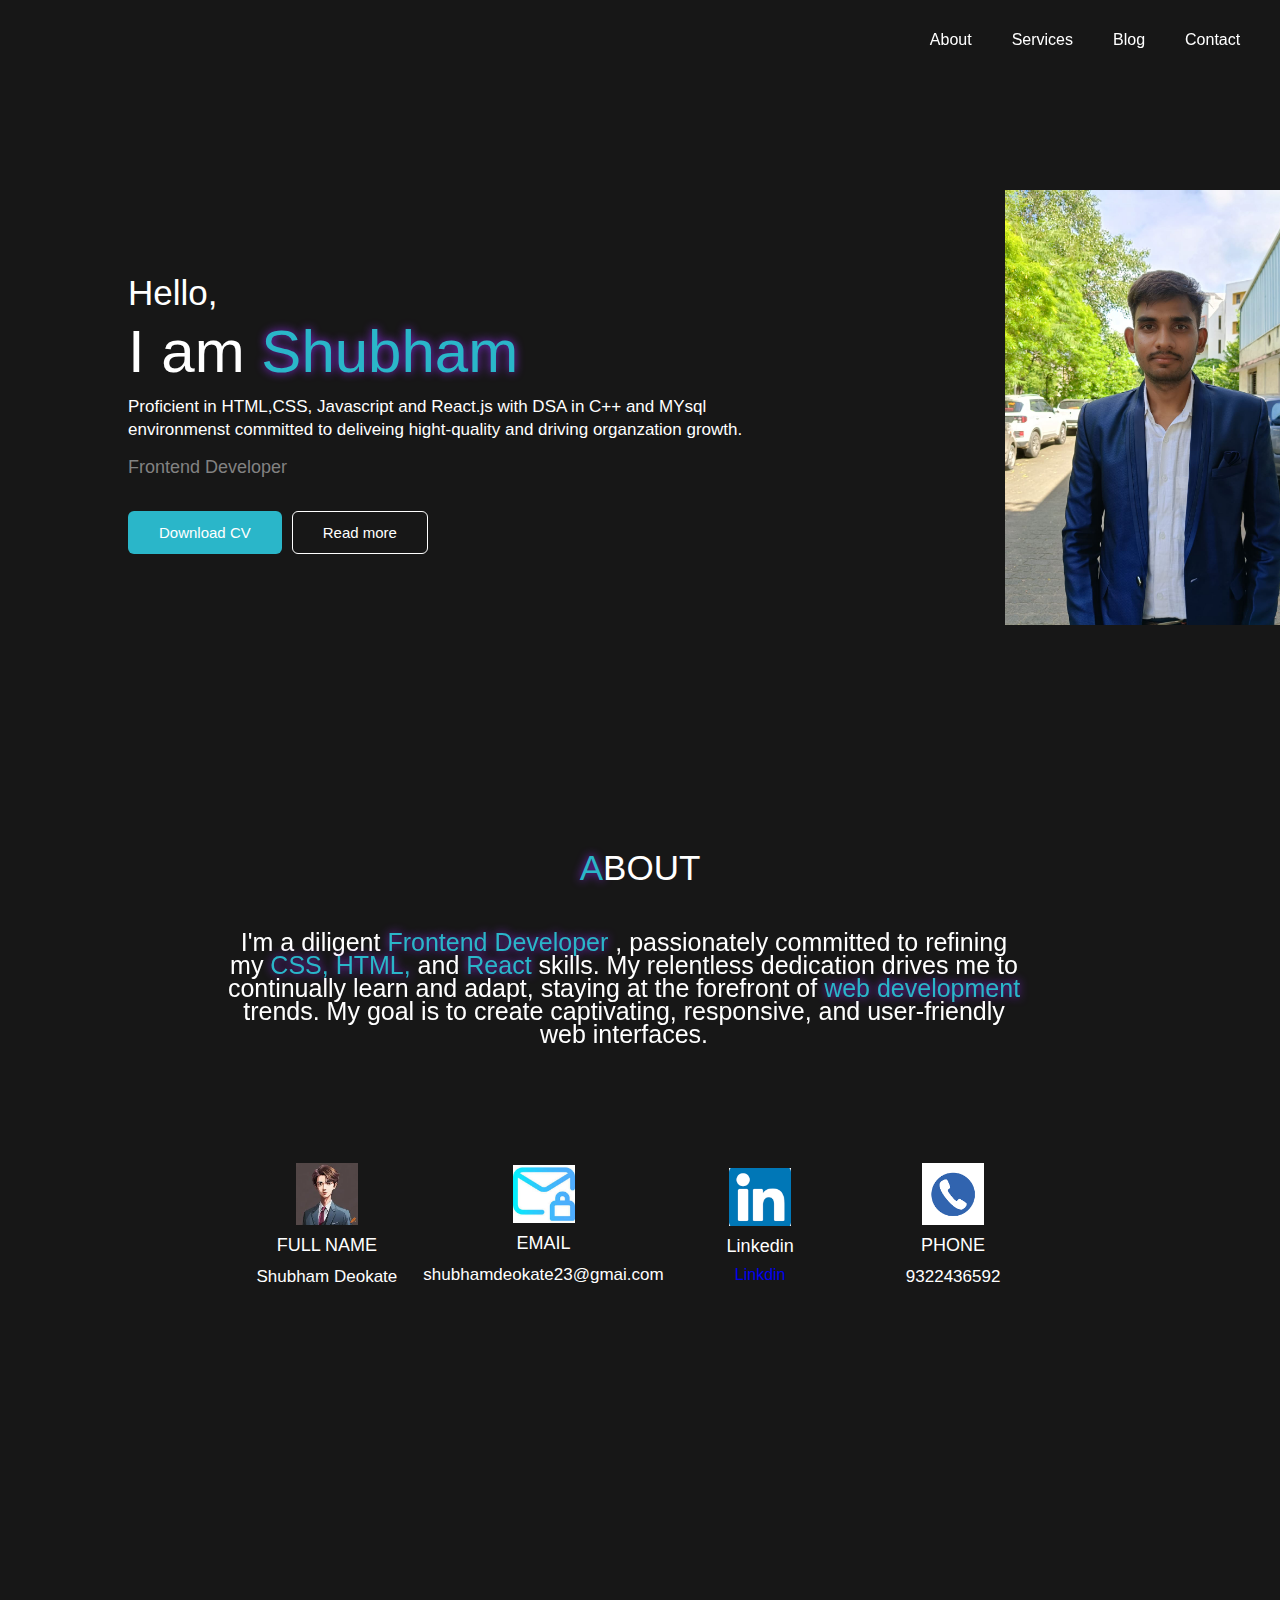
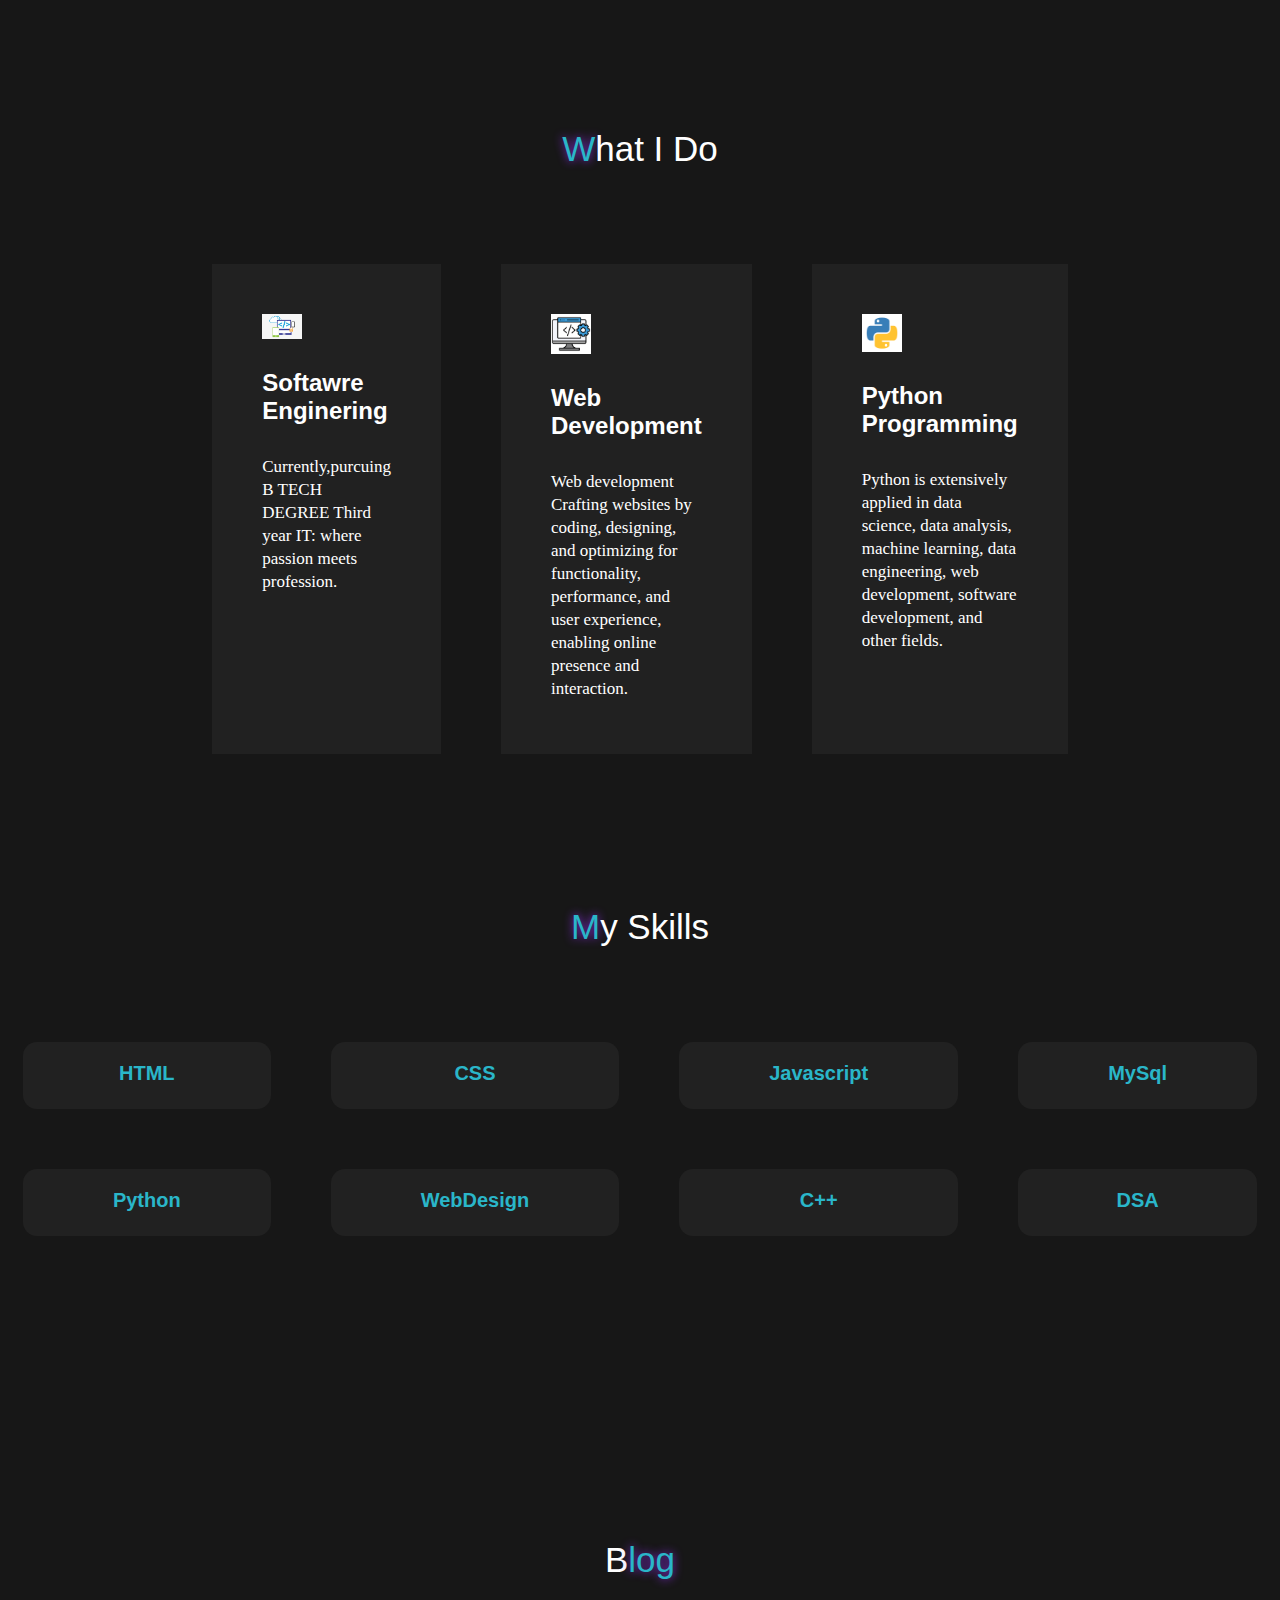
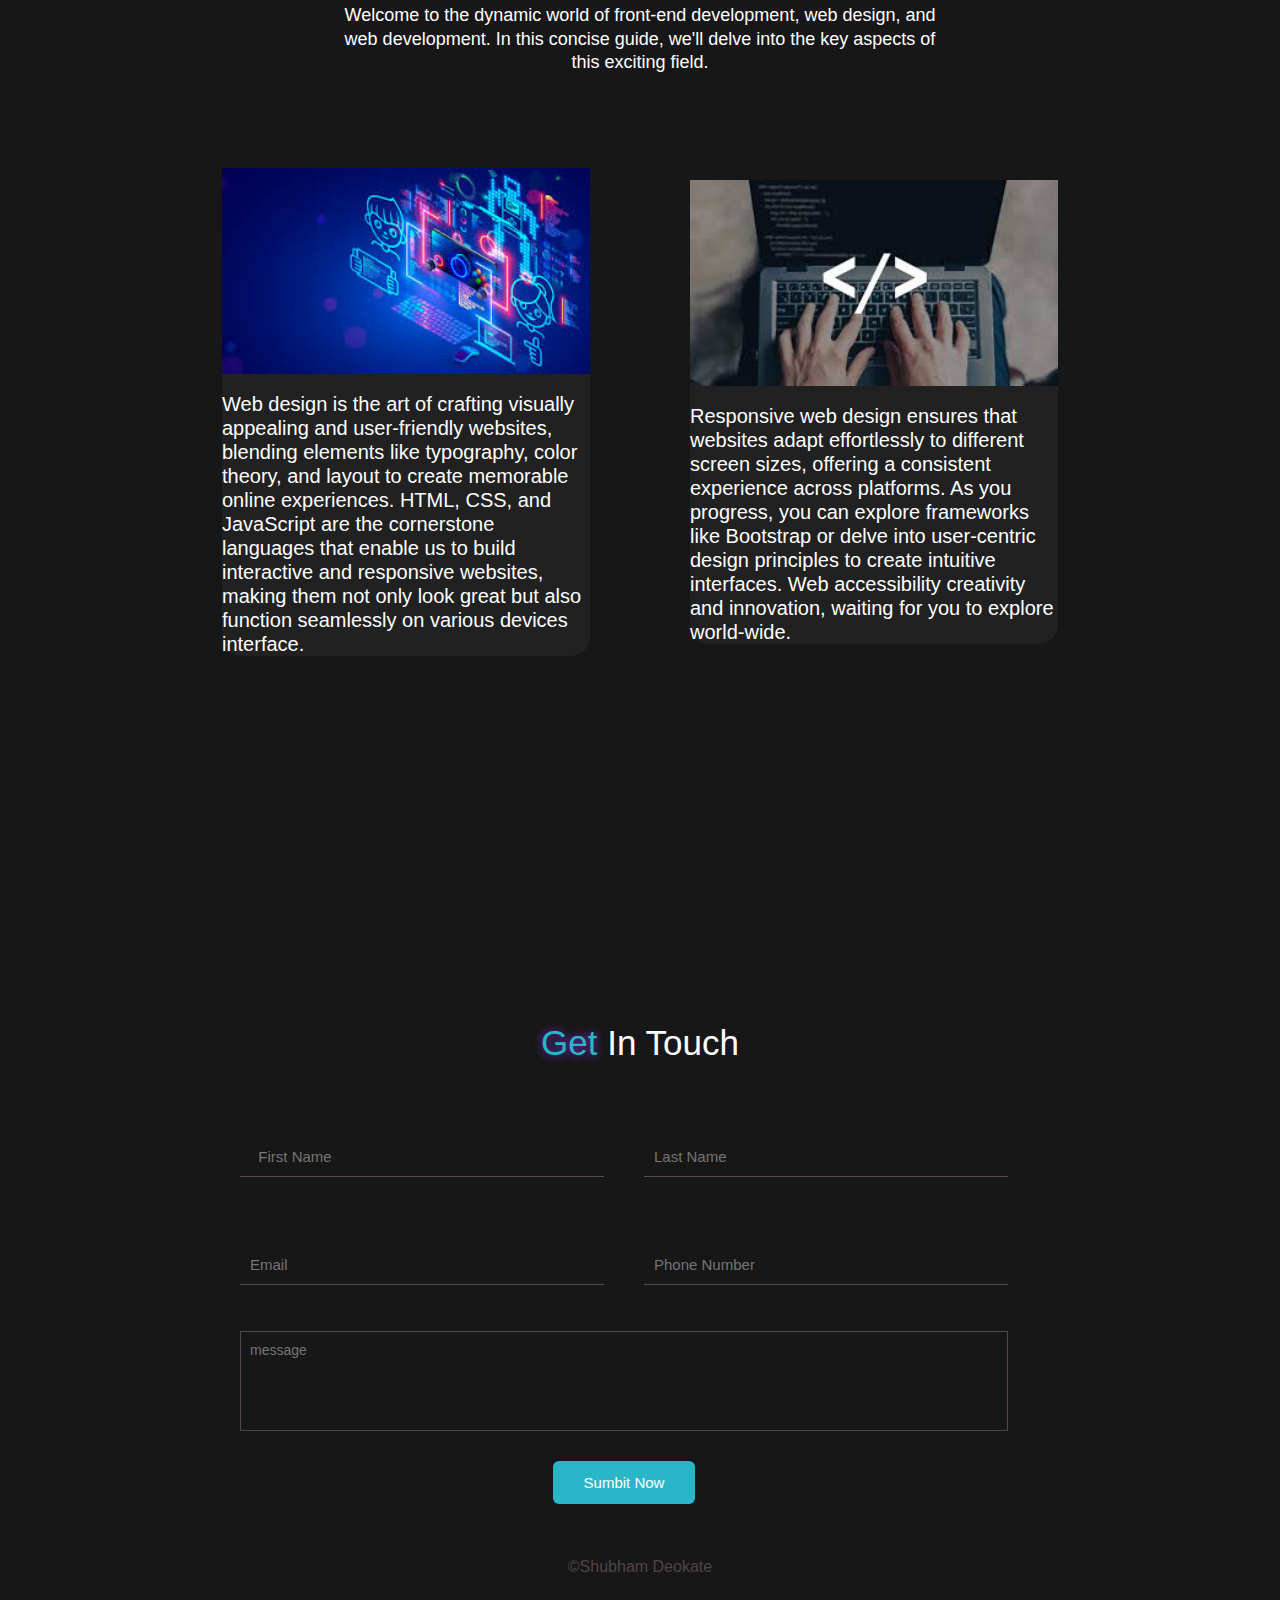
<file: index.html>
<!DOCTYPE html>
<html lang="en">

<head>
    <meta charset="UTF-8">
    <meta name="viewport" content="width=device-width, initial-scale=1.0">
    <link rel="stylesheet" href="portpolio.css">
    <link rel="stylesheet" href="https://cdnjs.cloudflare.com/ajax/libs/font-awesome/6.4.2/css/all.min.css"/>
    <title>Portfolio</title>
    
    
</head>

<body>
    <nav>
        <div class="container nav-container">
             
            <!-- <a href="" class="logo">
                  <h2 style="text-align: centre;">Shubham<span>Deokate</span></h2> 
            </a> -->
            <ul>
                <li><a href="#About">About </a></li>
                <li><a href="#Services">Services</a></li>
                <li><a href="#Blog">Blog</a></li>
                <li><a href="#Contact">Contact </a></li>

            </ul>
        </div>
    </nav>
    <header>
        <div class="header-container container">
            <div class="header-left">
                <h1>
                    Hello,

                    <p class="name"> I am <span>Shubham</span></p>
                </h1>
                <p>Proficient in HTML,CSS, Javascript and React.js with
                    DSA in C++ and MYsql<br> environmenst
                    committed to deliveing hight-quality and driving organzation growth.
                </p>

                <h5>Frontend Developer</h5>
                <br>
                <div class="header-action-aria">
                    <a href="cv.pdf" download class="btn btn-primary">Download CV</a>
                    <a href="" class="btn">Read more</a>
                </div>
            </div>
            <div class="header-right">
                <img src="photoID.JPG" alt="">
            </div>
    </header>

    <section id="About">
        <h1><span>A</span>BOUT</h1>
        <div class="container about-container">
            <p>I'm a diligent <span>Frontend Developer </span>, passionately committed to refining my <span> CSS, HTML,
                </span> and <span> React </span> skills. My
                relentless dedication drives me to continually learn and adapt, staying at the forefront of <span>web
                    development</span> trends. My goal is to create captivating, responsive, and user-friendly web
                interfaces.</p>
        </div>
        <div class="about-content">
            <article class="about-article">
                <img src="manP.jpeg" alt="">
                <h5>FULL NAME</h5>
                <p>Shubham Deokate</p>

            </article>
            <article class="about-article">
                <img src="pEMAIL.JPG" alt="">
                <h5>EMAIL</h5>
                <p>shubhamdeokate23@gmai.com</p>

            </article>
            <article class="about-article">
                <img src="pLink.jpg" alt="">
                <h5>Linkedin</h5>
                <a href="https://www.linkedin.com/in/shubham-deokate-3326b6286" alt="linkdin">Linkdin</a>
               

            </article>
            <article class="about-article">
                <img src="pTEP.JPG" alt="">
                <h5>PHONE </h5>
                <p>9322436592</p>

            </article>
        </div>
    </section>


    <section id="Services">
        <h1><span>W</span>hat I Do</h1>

        <div class="container services-container">
            <article class="services-article">
                <img src="psoft.jpg" alt="">
                <h2>Softawre Enginering</h2>
                <p>Currently,purcuing B TECH DEGREE Third year IT: where passion meets profession.</p>
            </article>
            <article class="services-article">
                <img src="pweb.jpg" alt="">
                <h2>Web
                    Development</h2>
                <p>Web development

                    Crafting websites by coding, designing, and optimizing for functionality, performance, and user
                    experience, enabling online presence and interaction.</p>
            </article>
            <article class="services-article">
                <img src="python.jpg" alt="">
                <h2>Python Programming</h2>
                <p>

                 Python is extensively applied in data science, data analysis, machine learning, data engineering, web development, software development, and other fields.</p>
            </article>
        </div>
    </section>

    <section id="skills">
        <h1> <span>M</span>y Skills</h1>
        <div class="container skills-container">
            <article class="skill-article">

                <h4>HTML </h4>
            </article>
            <article class="skill-article">

                <h4>CSS</h4>
            </article>
            <article class="skill-article">

                <h4>Javascript</h4>
            </article>
            <article class="skill-article">

                <h4>MySql</h4>
            </article>
            <article class="skill-article">

                <h4>Python</h4>
            </article>
            <article class="skill-article">

                <h4>WebDesign</h4>
            </article>
            <article class="skill-article">

                <h4>C++</h4>
            </article>
            <article class="skill-article">

                <h4>DSA</h4>
            </article>

        </div>
    </section>


    <section id="Blog">
        <div class="row">
            <div class="header">
                <h1>B<span>log</span></h1>
                <p>Welcome to the dynamic world of front-end development, web design, and web development. In this
                    concise guide, we'll delve into the key aspects of this exciting field.</p>
            </div>
            <div class="content">
                <div class="card">

                    <img src="pwebcod.jpg" alt="">
                    <br>
                    <p>
                        Web design is the art of crafting visually appealing and user-friendly websites, blending
                        elements like typography, color theory, and layout to create memorable online experiences. HTML,
                        CSS, and JavaScript are the cornerstone languages that enable us to build interactive and
                        responsive websites, making them not only look great but also function seamlessly on various
                        devices interface.

                    </p>
                </div>
                <div class="card">

                    <img src="pcod.jpg" alt="">
                    <br>
                    <p>
                        Responsive web design ensures that websites adapt effortlessly to different screen sizes,
                        offering a consistent experience across platforms. As you progress, you can explore frameworks
                        like Bootstrap or delve into user-centric design principles to create intuitive interfaces. Web
                        accessibility creativity and innovation, waiting for you to explore world-wide.

                    </p>
                </div>
            </div>
        </div>
    </section>
    <section id="Contact">
        <h1> <span>Get</span> In Touch</h1>
        <div class="contatact-container container">
            <form>
                <div class="form-top">
                    <input type="text" placeholder="  First Name" required>
                    <input type="text" placeholder="Last Name" required>
                    <input type="email" placeholder="Email" required>
                    <input type="number" placeholder="Phone Number" required>

                </div>
                <div class="form-bottom">
                    <textarea name="message" placeholder="message"></textarea>
                    <button type="submit" class="btn btn-primary">Sumbit Now</button>
                </div>
            </form>
        </div>
    </section>
    <footer>
        &copy;Shubham Deokate

    </footer>
    <script src="portpolio.js"></script>

</body>
</html>
</file>
<file: portpolio.css>
* {
    margin: 0;
    padding: 0;
    box-sizing: border-box;
    text-decoration: none;
    list-style: none;
    font-family: 'Trebuchet MS', 'Lucida Sans Unicode', 'Lucida Grande', 'Lucida Sans', Arial, sans-serif;
    outline: none;
}
:root{
    --color-white:#ffffff;
    --color-light:#828282;
    --color-primary:#2ab6c9;
    --color-dark:#212121;
    --color-border:#7e686895;
    --color-bg:#171717;

}
body{
    background: var(--color-bg);
    color: var(--color-white);
}
  h1{
    font-size: 35px;
    font-weight: 400;
    color: white;
    line-height: 30px;
    margin: 1rem 0;
    
    
 }
/* h2{
   
    font-size: 36px;
    font-weight: 500;
    line-height: 30px;
    color:var(--color-border);

} */
h4{
    font-size: 20px;
    font-weight: 600;
    line-height: 31px;
    color:var(--color-primary);

}
h5{
    font-size: 18px;
    font-weight: 500;
    line-height: 20px;
    color:white;

}
p{
    color:var(--color-white);
    font-size: 17px;
    line-height: 23px;
}
.btn{
    
    display: inline-block;
    width: fit-content;
    border: 1px solid white;
    padding: 12px 30px;
    font-size: 15px;
    font-weight: 500;
    transition: .4s ease;
    color:#ffff;
    border-radius: 6px;
}
.btn:hover{
    background: white;
    color: var(--color-bg);
    border-color:transparent ;
}
.btn-primary{
    background: var(--color-primary);
    border-color: transparent;
    
}
.container{
    max-width: 160px;
    width: 90%;
    margin: 0 auto;
    
}
nav{
    height: 5rem;
    width: 100%;
    position:fixed ;
    top:0;
    right: 0;
    
}
.nav-container  {
  
  height: 100%;
  justify-content: center; 
  align-items: center;
  display: flex;

}

ul {
    display: block;
    list-style-type: disc;
    margin-block-start: 1em;
    margin-block-end: 1em;
    margin-inline-start: 950px;
    margin-inline-end:100px;
    padding-inline-start: 40px;
    
}
 /* .logo h2{
    
    color: white;
    font-size: 32px; 
}  */
.nav-container ul{
    display: flex;
    align-items: center;
    gap:40px;
}
.nav-container ul li a{
    color: #ffffff;
    font-size: 16px;
    font-weight: 400;
    transition: .4s ease;
    
}
.nav-container ul li a:hover{
    color:var(--color-primary);
}
span{
     
    color: var(--color-primary);
    text-shadow:0 0 10px blueviolet;
    
}
header{
    margin-top: 190px;
    

    
}


.header-container{
    display: grid;
    grid-template-columns: 548% 120%;
    align-items: center;
    margin-left: 10%;
}
img{
    width: 170%;
    display: block;
    
    
}
.header-container p{
    width: 90%;
    margin: 2rem 0 1rem;
    font-style:normal;
}
.name{
    width: 50px;
    font-size: 60px;
    font-weight: 500;
}
.header-container h5{
    margin: 1rem 0;
    color: var(--color-light);
}
.header-action-aria{
    display: flex;
    gap: 10px;
    align-items: center;
}
#About{
    padding-top:70px;
}
section>h1{
    text-align: center;
    margin-bottom: 44px;
    margin-top: 158px;
}
.about-container p{
    
    margin: 4px auto;
    width: 62%;
    position: absolute;
    margin-left: -26%;
    font-style:normal;
    font-weight: 55px;
    text-align: center;
    font-size: 25px;

    
}
    
    

.about-content{
margin-top: 600%;
display: grid;
margin: 280px 18%;
grid-template-columns: repeat(4,1fr);
justify-content: center;
align-items: center;



}
.about-article{
    display: flex;
    justify-content: center;
    align-items: center;
    flex-direction: column;
    margin: auto;
    gap: 10px;
    text-align: center;
}
.about-article img{
    width: 62px;
}
#Services{
    padding-top: 8px;
    
}

.services-container{
    display: grid;
    grid-template-columns: repeat(3,1fr);
    gap:60px;
    margin-top: 100px;
   justify-content: center;
}
.services-article{
    background: var(--color-dark);
    display: flex;
    flex-direction: column;
    gap: 30px;
    padding: 50px;
    border-bottom: 4px solid transparent;
}
.services-article:hover{
    border-color: var(--color-primary);
}
.services-article img{
    width: 40px;
}
.services-article p{
    font-family:'Times New Roman', Times, serif;
}









#skills{
    padding-top: -1px;
    
}

.skills-container{
    display: grid;
    grid-template-columns: repeat(4,1fr);
    gap:60px;
    margin-top: 100px;
   justify-content: center;
   text-align: center;

}
.skill-article{
    background: var(--color-dark);
    display: flex;
    flex-direction: column;
    text-align: center;
    justify-content: center;
    padding:16px 90px;
    border-radius: 14px;
    
    border-bottom: 4px solid transparent;
}
.skill-article:hover{
    border-color: var(--color-primary);
    
}

#Blog .row{
    width: 80%;
    margin: auto;
}
#Blog .row .header{
    width: 60%;
    text-align: center;
    margin: auto;
}
#Blog .row .header h1{
   padding-top: 280px;
   gap: 19px;
}
 .header h1{
  margin:29px ;
}
#Blog .row .header p{
    margin-top: 15px;
    font-size: 18px;
    line-height: 1.3;
}
.content .card img{
    width: 100% ;
    height: auto;
}
.content .card p{
    font-size: 20px;
    line-height: 1.2;
}
.content{
 display: flex;
  align-items:center;
  justify-content:space-between;
  margin: 44px;
  
}
.content .card{
    flex: 2;
    margin: 50px 50px;
    box-shadow: 0px  4px 0px rgba(0,0,0,0,1);
    background-color: #212121;
    border-radius: 19px;
}


#Contact{
    padding-top: 120px;
}
.contatact-container{
    margin-top: 80px;
}
form{
    width: 60%;
    margin: 0 auto;
    position: absolute;
    margin-left: -25%;
}
.form-top{
    display: grid;
    grid-template-columns: 1fr 1fr;
    gap:40px
}
form input{
    padding: 10px;
    background: transparent;
    margin-bottom: 30px;
    color: var(--color-light);
    border: none;
    box-shadow: 0 1px 0 0 var(--color-border);
    transition: .4s ease;
    font-size: 15px;
    line-height: 18px;
    font-weight: 500;
}
form input:focus{
    border-bottom: 1px solid blueviolet;
    color:var(--color-primary);
    box-shadow: none;
}
.form-bottom{
    display: flex;
    flex-direction: column;
    gap: 30px;
    align-items: center;
}
.form-bottom textarea{
    width: 100%;
    padding: 9px;
    height: 100px;
    background: transparent;
    resize: none;
    font-size: 14px;
    line-height: 18px;
    font-weight: 500;
    margin-top: 17px;
    border: 1px solid var(--color-border);
    color: var(--color-primary);
}
.form-bottom textarea :focus{
border-bottom: 1px solid blueviolet;
}

footer{
    margin-top:500px ;
    margin-bottom: 40px ;
    text-align: center;
    color:var(--color-border);
}
.naWinScroll{
    background: var(--color-dark);
    box-shadow: 0 0.1rem rgba(0,0,0,0,7);
}
</file>
